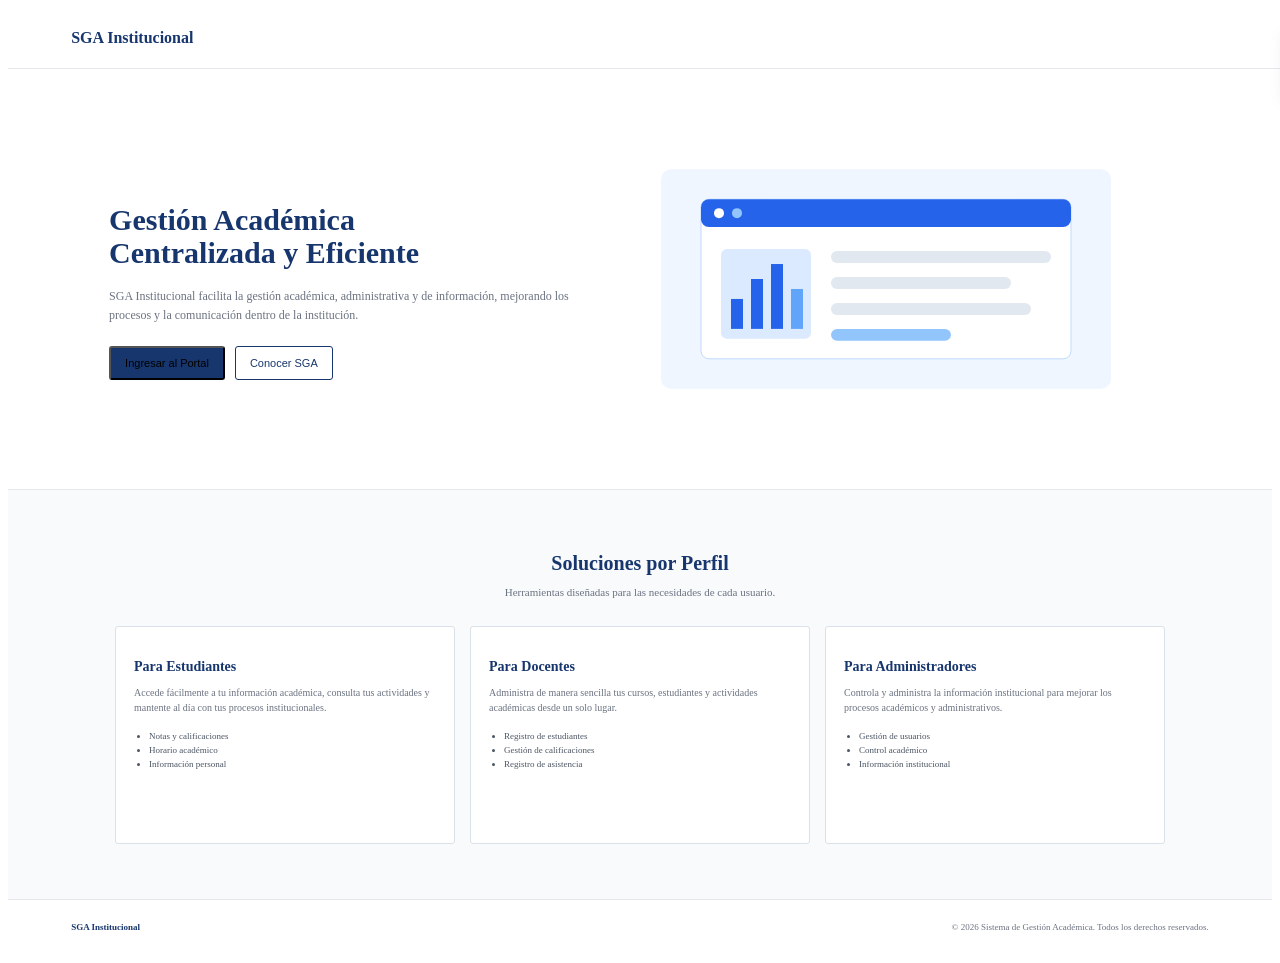
<file: html/introduccion.html>
<!DOCTYPE html>
<html lang="es">

<head>
    <meta charset="UTF-8">
    <meta name="viewport" content="width=device-width, initial-scale=1.0">

    <title>SGA Institucional</title>

    <!-- Conexión con CSS -->
    <link rel="stylesheet" href="../css/style.css">
    <link rel="stylesheet" href="../css/introduccion.css">
</head>
<body>
    <!-- BARRA DE NAVEGACIÓN -->
    <header class="navbar">
        <div class="logo">
            SGA Institucional
        </div>
    </header>

    <!-- SECCIÓN PRINCIPAL -->
    <main>
        <section class="hero">
            <div class="hero-text">
                <h1>
                    Gestión Académica<br>
                    Centralizada y Eficiente
                </h1>
                <p>
                    SGA Institucional facilita la gestión académica,
                    administrativa y de información, mejorando los
                    procesos y la comunicación dentro de la institución.
                </p>
                <div class="hero-botones">
                    <button id="btnPortal">
                        Ingresar al Portal
                    </button>
                    <button id="btnConocer" class="boton-secundario">
                        Conocer SGA
                    </button>
                </div>
            </div>
            <div class="hero-imagen">
                <img src="../img/hero_sga.svg" alt="Gestión académica">
            </div>
        </section>
        <!-- SOLUCIONES POR PERFIL -->
        <section class="perfiles" id="funcionalidades">
            <div class="titulo-seccion">
                <h2>
                    Soluciones por Perfil
                </h2>
                <p>
                    Herramientas diseñadas para las necesidades de cada usuario.
                </p>
            </div>
            <div class="tarjetas">
                <!-- ESTUDIANTES -->
                <article class="tarjeta">
                    <h3>
                        Para Estudiantes
                    </h3>
                    <p>
                        Accede fácilmente a tu información académica,
                        consulta tus actividades y mantente al día
                        con tus procesos institucionales.
                    </p>
                    <ul>
                        <li>Notas y calificaciones</li>
                        <li>Horario académico</li>
                        <li>Información personal</li>
                    </ul>
                </article>

                <!-- DOCENTES -->
                <article class="tarjeta">
                    <h3>
                        Para Docentes
                    </h3>
                    <p>
                        Administra de manera sencilla tus cursos,
                        estudiantes y actividades académicas desde
                        un solo lugar.
                    </p>
                    <ul>
                        <li>Registro de estudiantes</li>
                        <li>Gestión de calificaciones</li>
                        <li>Registro de asistencia</li>
                    </ul>
                </article>
                <!-- ADMINISTRADORES -->
                <article class="tarjeta">
                    <h3>
                        Para Administradores
                    </h3>
                    <p>
                        Controla y administra la información
                        institucional para mejorar los procesos
                        académicos y administrativos.
                    </p>
                    <ul>
                        <li>Gestión de usuarios</li>
                        <li>Control académico</li>
                        <li>Información institucional</li>
                    </ul>
                </article>
            </div>
        </section>
    </main>
    <!-- PIE DE PÁGINA -->
    <footer id="ayuda">
        <div class="footer-logo">
            SGA Institucional
        </div>
        <p>
            © 2026 Sistema de Gestión Académica. Todos los derechos reservados.
        </p>
    </footer>
    
    <script src="../js/auth.js"></script>
    <script src="../js/introduccion.js"></script>

    <div id="alerta" class="alerta">
    <div class="alerta-contenido">
        <span id="alertaIcono" class="alerta-icono">✓</span>

        <div>
            <h3 id="alertaTitulo">Éxito</h3>
            <p id="alertaMensaje">La operación se realizó correctamente.</p>
        </div>

        <button id="cerrarAlerta" class="cerrar-alerta">×</button>
    </div>
</div>
</body>
</html>
</file>
<file: css/style.css>
/* =========================================
   ACCESO INSTITUCIONAL
   ========================================= */
.pagina-acceso {
    min-height: 100vh;
    background-color: #f1f5f9;
    display: flex;
    align-items: center;
    justify-content: center;
    padding: 30px;
}

/* CONTENEDOR PRINCIPAL */
.contenedor-acceso {
    width: 100%;
    max-width: 950px;
    min-height: 430px;
    background-color: white;
    display: grid;
    grid-template-columns: 1fr 1fr;
    border-radius: 6px;
    overflow: hidden;
    box-shadow: 0 4px 15px rgba(0, 0, 0, 0.12);
}

/* =========================================
   PANEL IZQUIERDO
   ========================================= */
.panel-informacion {
    background-color: #0d3159;
    color: white;
    padding: 35px 45px;
    display: flex;
    flex-direction: column;
    justify-content: space-between;
}

.panel-informacion h3 {
    font-size: 15px;
    margin-bottom: 25px;
    font-weight: bold;
}

.panel-informacion h1 {
    font-size: 31px;
    line-height: 1.12;
    margin-bottom: 18px;
}

.panel-informacion p {
    color: #a9c5e5;
    font-size: 12px;
    line-height: 1.55;
    max-width: 350px;
}

/* SEGURIDAD */
.seguridad {
    display: flex;
    align-items: center;
    gap: 10px;
    color: #78b4f1;
    font-size: 11px;
}

/* =========================================
   FORMULARIO DERECHO
   ========================================= */
.formulario-acceso {
    padding: 40px;
    display: flex;
    flex-direction: column;
    justify-content: center;
}

.formulario-acceso h2 {
    color: #111827;
    font-size: 23px;
    margin-bottom: 7px;
}

.descripcion-acceso {
    color: #64748b;
    font-size: 10px;
    margin-bottom: 24px;
}

/* CAMPOS */
.campo-acceso {
    margin-bottom: 18px;
}

.campo-acceso label {
    display: block;
    color: #111827;
    font-size: 10px;
    font-weight: bold;
    margin-bottom: 7px;
}

.campo-acceso input,
.campo-acceso select {
    width: 100%;
    height: 38px;
    padding: 0 11px;
    border: 1px solid #cbd5e1;
    border-radius: 3px;
    background-color: #f8fafc;
    color: #334155;
    font-size: 11px;
}

.campo-acceso input:focus,
.campo-acceso select:focus {
    outline: none;
    border-color: #2563eb;
}

/* CONTRASEÑA */
.label-password {
    display: flex;
    justify-content: space-between;
    align-items: center;
}

.label-password a {
    color: #17366d;
    font-size: 9px;
    text-decoration: none;
}

.label-password a:hover {
    text-decoration: underline;
}

/* BOTÓN */
.btn-ingresar {
    width: 100%;
    height: 38px;
    border: none;
    border-radius: 3px;
    background-color: #002d5b;
    color: white;
    font-size: 10px;
    font-weight: bold;
    cursor: pointer;
    display: flex;
    align-items: center;
    justify-content: center;
    gap: 12px;
}

.btn-ingresar:hover {
    background-color: #174a7c;
}

.btn-ingresar span {
    font-size: 18px;
}

/* =========================================
   RESPONSIVE
   ========================================= */
@media (max-width: 700px) {
    .pagina-acceso {
        padding: 15px;
    }
    .contenedor-acceso {
        grid-template-columns: 1fr;
        max-width: 500px;
    }
    .panel-informacion {
        padding: 30px;
    }
    .formulario-acceso {
        padding: 30px;
    }
}
/* MENSAJE DE ERROR DEL LOGIN */
.mensaje-error {
    margin-bottom: 14px;
    padding: 9px 11px;
    border-radius: 3px;
    background-color: #fef2f2;
    color: #b91c1c;
    font-size: 11px;
}


.alerta {
    position: fixed;
    top: 25px;
    right: 25px;
    width: 350px;
    background: white;
    border-radius: 12px;
    box-shadow: 0 5px 20px rgba(0, 0, 0, 0.15);
    padding: 18px;
    transform: translateX(420px);
    transition: 0.3s ease;
    z-index: 9999;
}

.alerta.mostrar {
    transform: translateX(0);
}

.alerta-contenido {
    display: flex;
    align-items: center;
    gap: 12px;
}

.alerta-icono {
    width: 40px;
    height: 40px;
    border-radius: 50%;
    display: flex;
    align-items: center;
    justify-content: center;
    font-size: 20px;
    font-weight: bold;
    background: #e8f7ee;
    color: #28a745;
}

.alerta h3 {
    margin: 0 0 4px;
    font-size: 16px;
}

.alerta p {
    margin: 0;
    color: #666;
    font-size: 14px;
}

.cerrar-alerta {
    margin-left: auto;
    border: none;
    background: none;
    font-size: 22px;
    cursor: pointer;
    color: #888;
}

.cerrar-alerta:hover {
    color: #333;
}
</file>
<file: css/introduccion.css>
/* =========================================
   INICIO - SGA INSTITUCIONAL
   ========================================= */
/* BARRA DE NAVEGACIÓN */
.navbar {
    width: 100%;
    height: 60px;
    background-color: white;
    display: flex;
    align-items: center;
    justify-content: space-between;
    padding: 0 5%;
    border-bottom: 1px solid #e5e7eb;
}

.navbar .logo {
    color: #17366d;
    font-size: 16px;
    font-weight: bold;
}

.navbar nav {
    display: flex;
    align-items: center;
    gap: 22px;
}

.navbar nav a {
    color: #374151;
    text-decoration: none;
    font-size: 12px;
}

.navbar nav a:hover {
    color: #17366d;
}

.boton-login {
    background-color: #17366d;
    color: white !important;
    padding: 7px 12px;
    border-radius: 3px;
}

/* SECCIÓN PRINCIPAL */
.hero {
    min-height: 330px;
    background-color: white;
    display: flex;
    align-items: center;
    justify-content: space-between;
    padding: 45px 8%;
    gap: 40px;
}

.hero-text {
    width: 48%;
}

.hero-text h1 {
    color: #17366d;
    font-size: 30px;
    line-height: 1.1;
    margin-bottom: 18px;
}

.hero-text p {
    color: #6b7280;
    font-size: 12px;
    line-height: 1.6;
    max-width: 500px;
    margin-bottom: 20px;
}

/* BOTONES */
.hero-botones {
    display: flex;
    gap: 10px;
}

.hero-botones button {
    width: auto;
    padding: 9px 14px;
    border-radius: 3px;
    background-color: #17366d;
    font-size: 11px;
}

.hero-botones .boton-secundario {
    background-color: white;
    color: #17366d;
    border: 1px solid #17366d;
}

.hero-botones .boton-secundario:hover {
    background-color: #eef3fa;
}

/* IMAGEN */
.hero-imagen {
    width: 48%;
}
.hero-imagen img {
    width: 100%;
    max-width: 450px;
    height: 220px;
    object-fit: cover;
    display: block;
}

/* SOLUCIONES */
.perfiles {
    background-color: #f8fafc;
    padding: 45px 6% 55px;
    border-top: 1px solid #e5e7eb;
}

.titulo-seccion {
    text-align: center;
    margin-bottom: 28px;
}

.titulo-seccion h2 {
    color: #17366d;
    font-size: 20px;
    margin-bottom: 7px;
}

.titulo-seccion p {
    color: #6b7280;
    font-size: 11px;
}

/* TARJETAS */
.tarjetas {
    display: grid;
    grid-template-columns: repeat(3, 1fr);
    gap: 15px;
    max-width: 1050px;
    margin: auto;
}

.tarjeta {
    background-color: white;
    border: 1px solid #dbe1e8;
    border-radius: 3px;
    padding: 18px;
    min-height: 180px;
}

.tarjeta:hover {
    box-shadow: 0 4px 12px rgba(0, 0, 0, 0.08);
}

.icono {
    width: 25px;
    height: 25px;
    background-color: #17366d;
    color: white;
    display: flex;
    align-items: center;
    justify-content: center;
    font-size: 12px;
    margin-bottom: 12px;
}

.tarjeta h3 {
    color: #17366d;
    font-size: 14px;
    margin-bottom: 9px;
}

.tarjeta p {
    color: #6b7280;
    font-size: 10px;
    line-height: 1.5;
    margin-bottom: 10px;
}

.tarjeta ul {
    padding-left: 15px;
}

.tarjeta li {
    color: #4b5563;
    font-size: 9px;
    margin-bottom: 4px;
}

/* FOOTER */
footer {
    min-height: 55px;
    background-color: white;
    border-top: 1px solid #e5e7eb;
    display: flex;
    align-items: center;
    justify-content: space-between;
    padding: 0 5%;
    color: #6b7280;
    font-size: 9px;
}

.footer-logo {
    color: #17366d;
    font-weight: bold;
}

.footer-links {
    display: flex;
    gap: 15px;
}

.footer-links a {
    color: #6b7280;
    text-decoration: none;
}

/* ADAPTACIÓN PARA PANTALLAS PEQUEÑAS */
@media (max-width: 700px) {
    .navbar {
        height: auto;
        padding: 15px;
        flex-direction: column;
        gap: 15px;
    }

    .navbar nav {
        gap: 10px;
        flex-wrap: wrap;
        justify-content: center;
    }

    .hero {
        flex-direction: column;
        padding: 35px 20px;
    }

    .hero-text,
    .hero-imagen {
        width: 100%;
    }

    .hero-text h1 {
        font-size: 25px;
    }

    .tarjetas {
        grid-template-columns: 1fr;
    }

    footer {
        flex-direction: column;
        gap: 10px;
        padding: 15px;
    }
}

.alerta {
    position: fixed;
    top: 25px;
    right: 25px;
    width: 350px;
    background: white;
    border-radius: 12px;
    box-shadow: 0 5px 20px rgba(0, 0, 0, 0.15);
    padding: 18px;
    transform: translateX(420px);
    transition: 0.3s ease;
    z-index: 9999;
}

.alerta.mostrar {
    transform: translateX(0);
}

.alerta-contenido {
    display: flex;
    align-items: center;
    gap: 12px;
}

.alerta-icono {
    width: 40px;
    height: 40px;
    border-radius: 50%;
    display: flex;
    align-items: center;
    justify-content: center;
    font-size: 20px;
    font-weight: bold;
    background: #e8f7ee;
    color: #28a745;
}

.alerta h3 {
    margin: 0 0 4px;
    font-size: 16px;
}

.alerta p {
    margin: 0;
    color: #666;
    font-size: 14px;
}

.cerrar-alerta {
    margin-left: auto;
    border: none;
    background: none;
    font-size: 22px;
    cursor: pointer;
    color: #888;
}

.cerrar-alerta:hover {
    color: #333;
}
</file>
